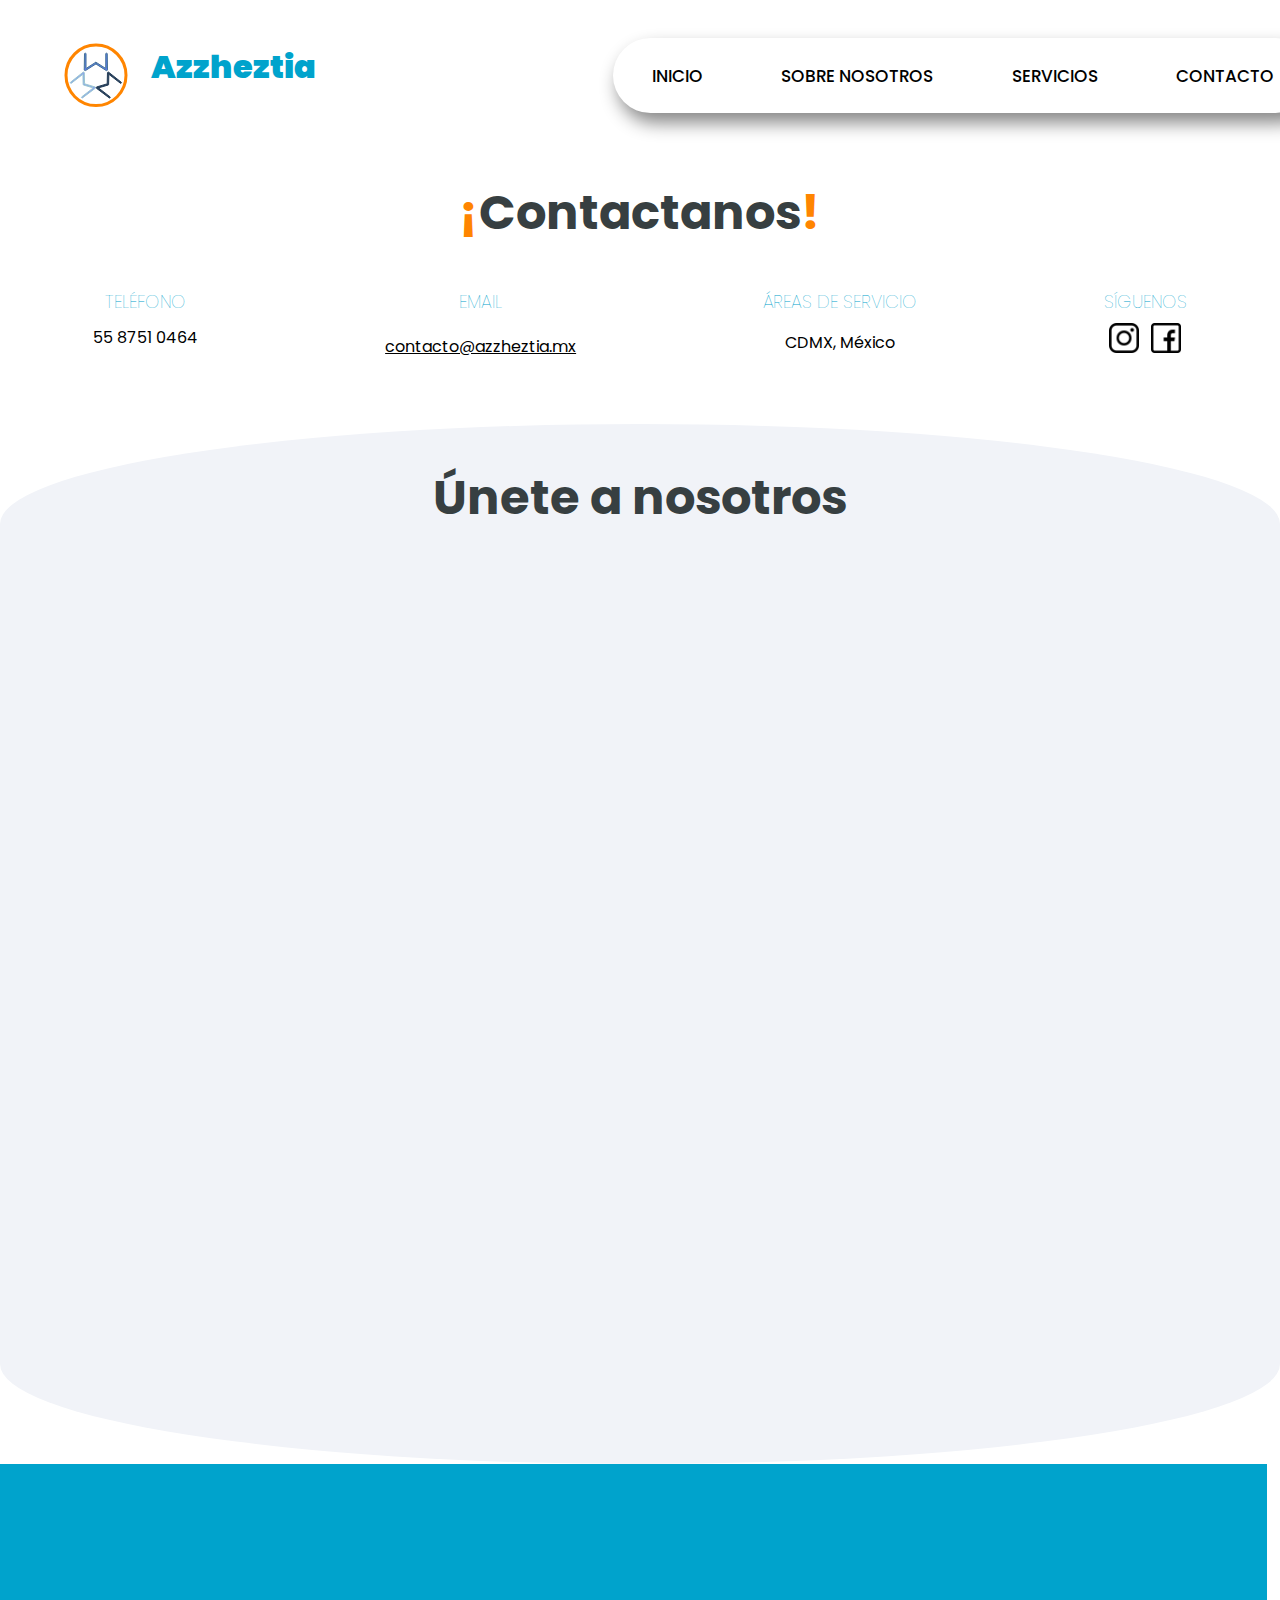
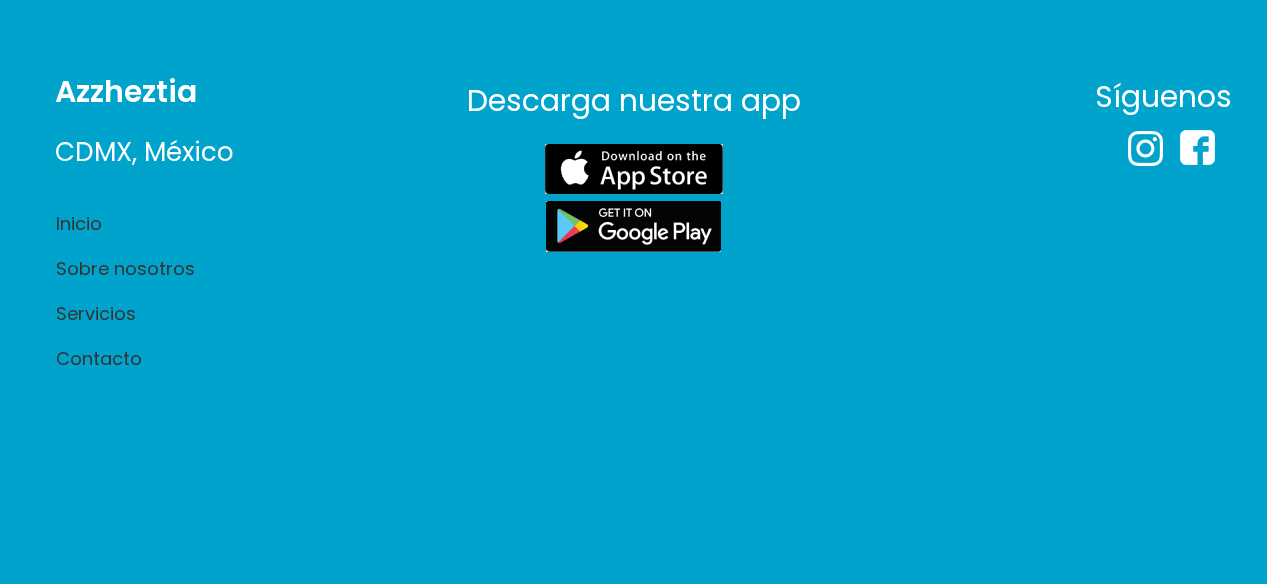
<file: secciones/contacto.html>
<!DOCTYPE html>
<html lang="es">
<head>
    <meta charset="UTF-8">
    <meta http-equiv="X-UA-Compatible" content="IE=edge">
    <meta name="viewport" content="width=device-width, initial-scale=1.0">
    <link rel="stylesheet" href="../styles/main.css">
    <link rel="preconnect" href="https://fonts.googleapis.com">
    <link rel="preconnect" href="https://fonts.gstatic.com" crossorigin>
    <link href="https://fonts.googleapis.com/css2?family=Poppins:wght@300&display=swap" rel="stylesheet">
    <title>Azzheztia</title>
</head>
<body>
    <header>
        <div class="logo">
            <img class="logoImagen" src="../imagenes/Logo.svg">
            <h1><a href="../index.html">Azzheztia</a></h1>
        </div>
         <!--MENÚ PRINCIPAL-->
         <input type="checkbox" id="btn-menu">
         <label class="labelMenu" for="btn-menu"><svg class="imglista" xmlns="http://www.w3.org/2000/svg" width="30" height="30" fill="currentColor" class="bi bi-list" viewBox="0 0 16 16">
           <path fill-rule="evenodd" d="M2.5 12a.5.5 0 0 1 .5-.5h10a.5.5 0 0 1 0 1H3a.5.5 0 0 1-.5-.5zm0-4a.5.5 0 0 1 .5-.5h10a.5.5 0 0 1 0 1H3a.5.5 0 0 1-.5-.5zm0-4a.5.5 0 0 1 .5-.5h10a.5.5 0 0 1 0 1H3a.5.5 0 0 1-.5-.5z"/>
         </svg></label>
         <div class="left-panel">
             <div class="colorAzul">
             </div>
            <ul class="ulResponsive">
                <a class="aResponsive" href="../index.html">INICIO</a>
                <a class="aResponsive" href="nosotros.html">SOBRE NOSOTROS</a>
                <a class="aResponsive" href="servicios.html">SERVICIOS</a>
                <a class="aResponsive" href="contacto.html">CONTACTO</a>
            </ul>
         </div>
         <!-------->
        <div class="containerNavPrincipal">
        <nav class="navPrincipal">
            <ul class="ulPrincipal"><a class="aPrincipal" href="../index.html">INICIO</a></ul>
            <ul class="ulPrincipal"><a class="aPrincipal" href="nosotros.html">SOBRE NOSOTROS</a></ul>
            <ul class="ulPrincipal"><a class="aPrincipal" href="servicios.html">SERVICIOS</a></ul>
            <ul class="ulPrincipal"><a class="aPrincipal" href="contacto.html">CONTACTO</a></ul>
        </nav>
        </div>
    </header>
    <h2><span>¡</span>Contactanos<span>!</span></h2>
    <div class="informacionContactos">
        <div class="infoContactos">
            <h5>TELÉFONO</h5>
            <p>55 8751 0464</p>
        </div>
        <div class="infoContactos">
            <h5>EMAIL</h5>
            <p class="email">contacto@azzheztia.mx</p>
        </div>
        <div class="infoContactos">
            <h5>ÁREAS DE SERVICIO</h5>
            <p>CDMX, México</p>
        </div>
        <div class="infoContactos">
            <h5>SÍGUENOS</h5>
            <div class="imagenesRedes">
                <a class="instagramContactos" href="https://www.instagram.com/azzheztia/?hl=es"><img class="imagenInstagramContactos" src="../imagenes/instagramContacto.png"></a>
                <a class="facebookContactos" href="https://www.facebook.com/Azzheztia-102907225553722"><img class="imagenFacebookContactos" src="../imagenes/facebook1.png"></a>
        
            </div>
        </div>
    </div>
    <div class="formularioContacto">
        <h2>Únete a nosotros</h2>
        <iframe src="https://docs.google.com/forms/d/e/1FAIpQLSfVMvNYttXis6229DjTznuo3MPP16hPb9mEyU9MRbWtu565yg/viewform?embedded=true" width="700" height="820" frameborder="0" marginheight="0" marginwidth="0">Cargando…</iframe>
        <button class="botonResponsive"><a href="https://docs.google.com/forms/d/e/1FAIpQLSfVMvNYttXis6229DjTznuo3MPP16hPb9mEyU9MRbWtu565yg/viewform?usp=sf_link">SOLICITA TU INGRESO ¡AHORA!</a></button>
    </div>


    <!--  Inicio footer   -->
    <footer>
        <div class="divFooter1">
            <h2>Azzheztia</h2>
            <p>CDMX, México</p>
            <nav>
                <ul>
                    <li> <a href="../index.html">Inicio</a></li>
                    <li> <a href="./nosotros.html">Sobre nosotros</a></li>
                    <li> <a href="./servicios.html">Servicios</a></li>
                    <li> <a href="./contacto.html">Contacto</a></li>
                </ul>
            </nav>
        </div>
        <div class="divFooter2">
            <h4>Descarga nuestra app</h4>
                <a href="https://apps.apple.com/mx/app/azzheztia/id1468985568"><img class="logoAppStore" src="../imagenes/app-store.png" alt=""></a>
                <a href=""><img src="../imagenes/google-play.png" class="logoPlayStore" alt=""></a>
        </div>
        <div class="divFooter3">
                <h4>Síguenos</h4>
            <ul class="redes">
                <li><a href="https://www.instagram.com/azzheztia/?hl=es"><img src="../imagenes/Instagram.png" alt=""></a></li>
                <li><a href="https://www.facebook.com/Azzheztia-102907225553722"><img src="../imagenes/facebook.png" alt=""></a></li>
            </ul>
        </div>
    </footer>
    <!--  Fin footer  -->

</body>
</html>
</file>
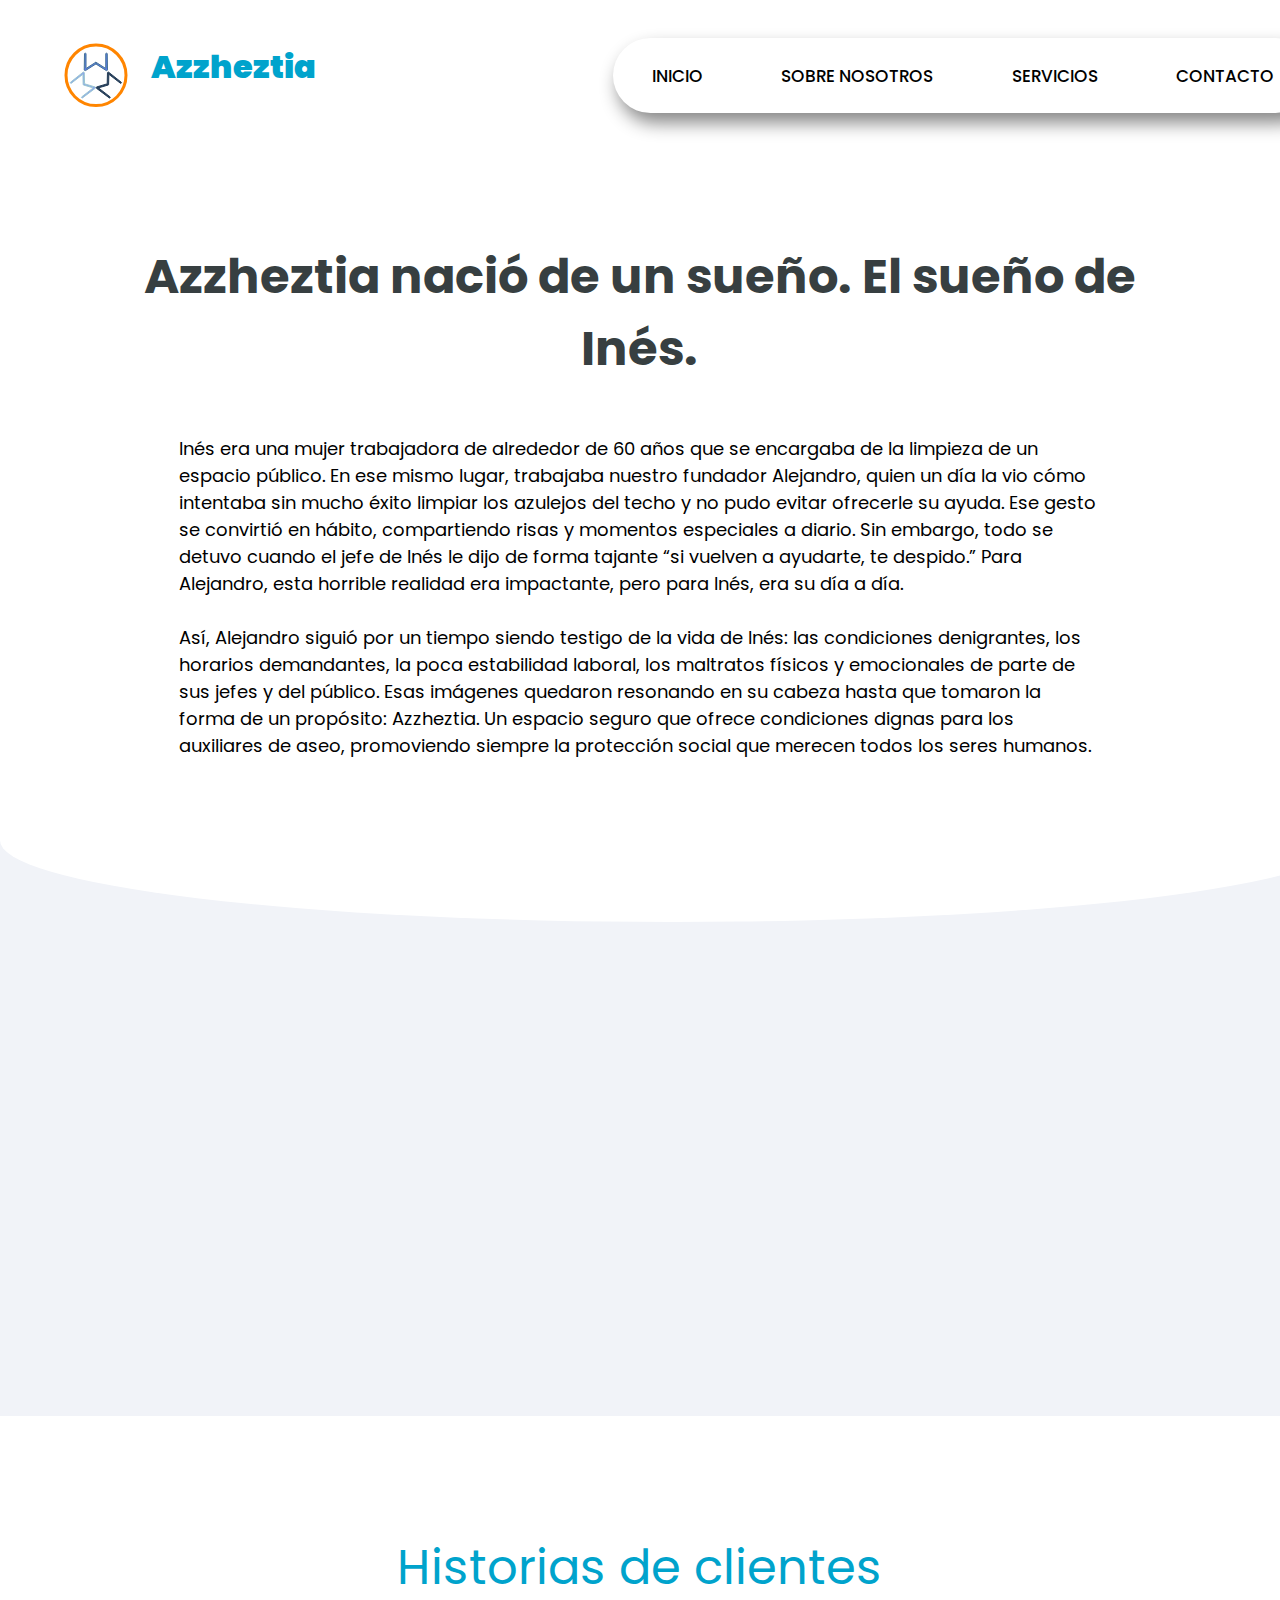
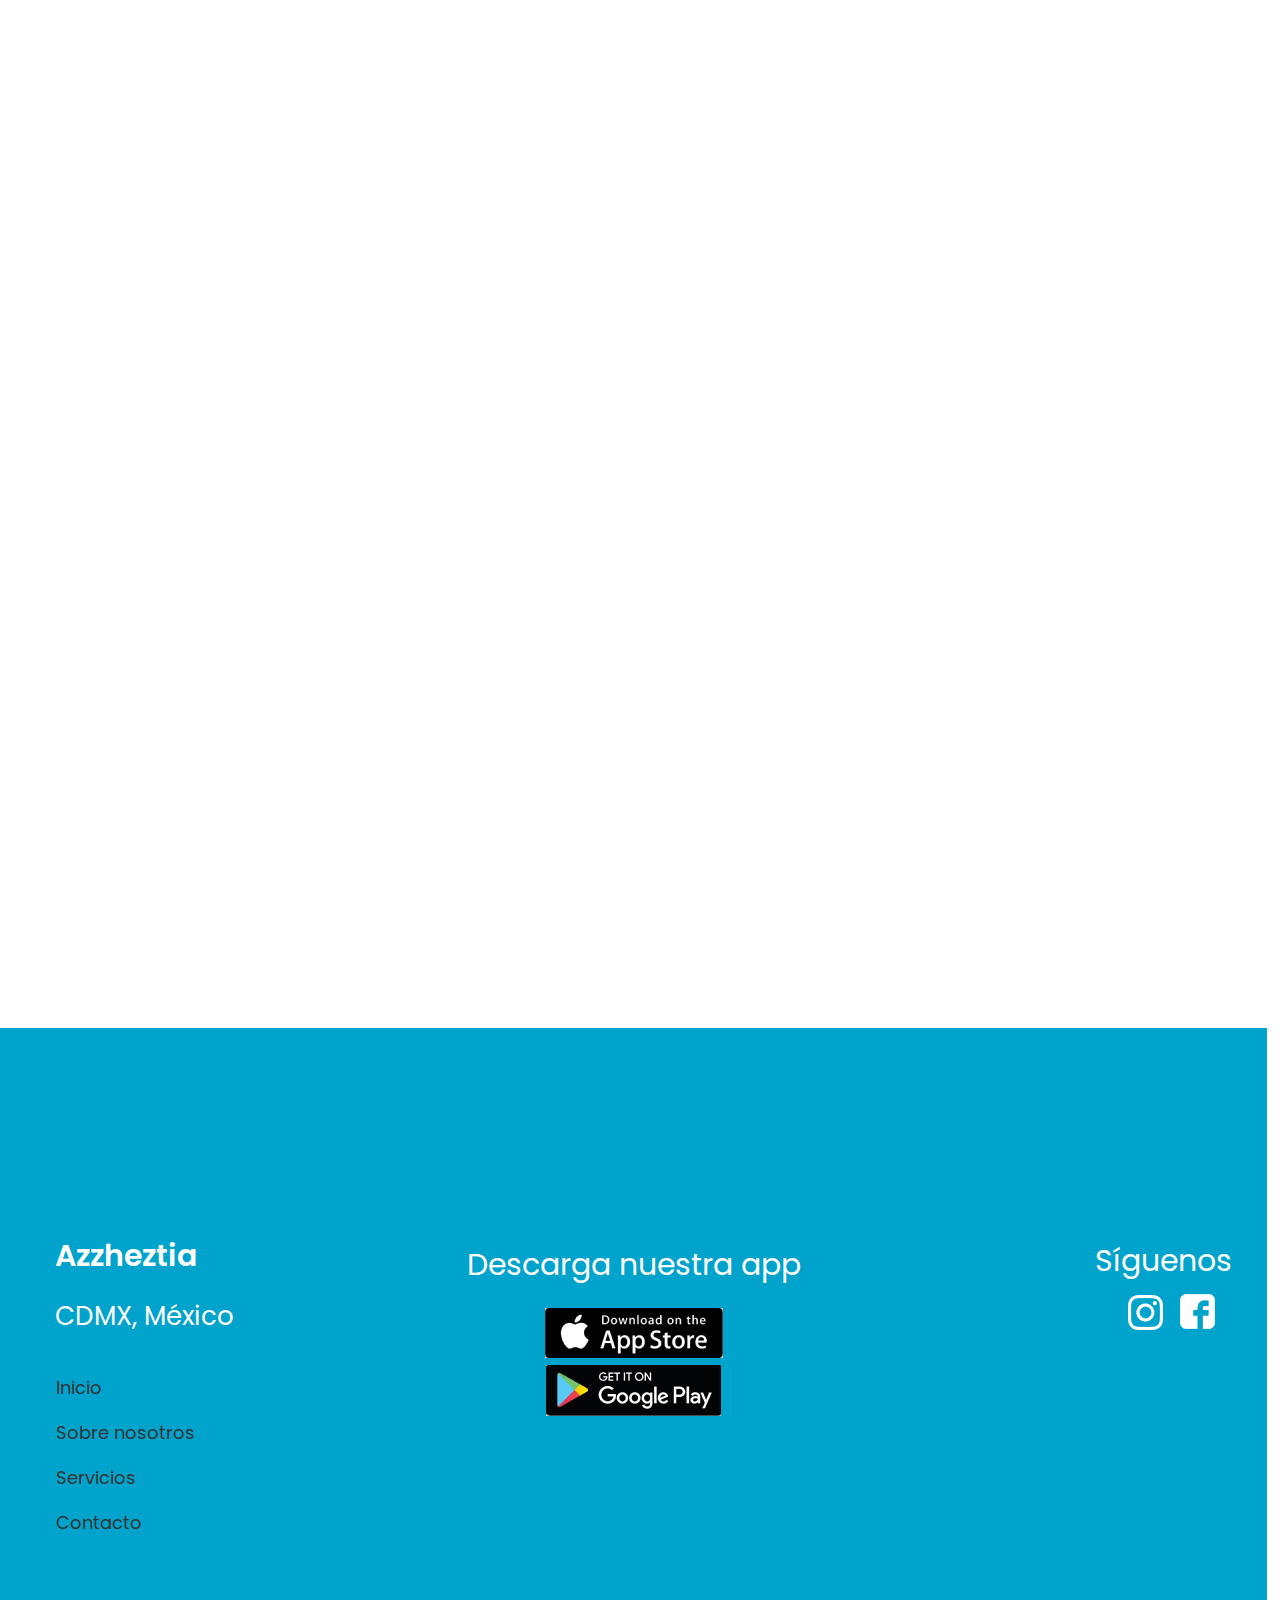
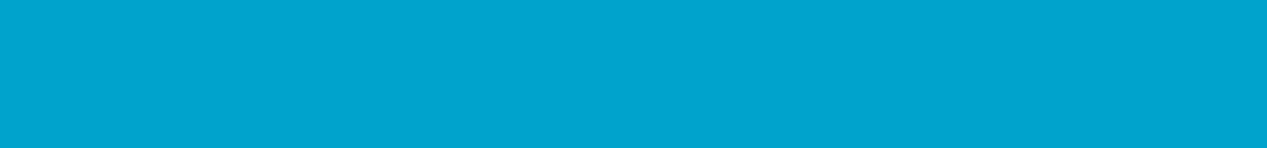
<file: secciones/nosotros.html>
<!DOCTYPE html>
<html lang="es">

<head>
    <meta charset="UTF-8">
    <meta http-equiv="X-UA-Compatible" content="IE=edge">
    <meta name="viewport" content="width=device-width, initial-scale=1.0">
    <link rel="stylesheet" href="../styles/main.css">
    <link rel="preconnect" href="https://fonts.googleapis.com">
    <link rel="preconnect" href="https://fonts.gstatic.com" crossorigin>
    <link href="https://fonts.googleapis.com/css2?family=Poppins:wght@300&display=swap" rel="stylesheet">
    <link href="https://unpkg.com/aos@2.3.1/dist/aos.css" rel="stylesheet">
    <title>Azzheztia</title>
    <link rel="shortcut icon" href="../imagenes/favicon.png">
</head>

<body>
    <header>
        <div class="logo">
            <img class="logoImagen" src="../imagenes/Logo.svg">
            <h1><a href="../index.html">Azzheztia</a></h1>
        </div>
         <!--MENÚ PRINCIPAL-->
         <input type="checkbox" id="btn-menu">
         <label class="labelMenu" for="btn-menu"><svg class="imglista" xmlns="http://www.w3.org/2000/svg" width="30" height="30" fill="currentColor" class="bi bi-list" viewBox="0 0 16 16">
           <path fill-rule="evenodd" d="M2.5 12a.5.5 0 0 1 .5-.5h10a.5.5 0 0 1 0 1H3a.5.5 0 0 1-.5-.5zm0-4a.5.5 0 0 1 .5-.5h10a.5.5 0 0 1 0 1H3a.5.5 0 0 1-.5-.5zm0-4a.5.5 0 0 1 .5-.5h10a.5.5 0 0 1 0 1H3a.5.5 0 0 1-.5-.5z"/>
         </svg></label>
         <div class="left-panel">
             <div class="colorAzul">
             </div>
            <ul class="ulResponsive">
                <a class="aResponsive" href="../index.html">INICIO</a>
                <a class="aResponsive" href="nosotros.html">SOBRE NOSOTROS</a>
                <a class="aResponsive" href="servicios.html">SERVICIOS</a>
                <a class="aResponsive" href="contacto.html">CONTACTO</a>
            </ul>
         </div>
         <!-------->
         <div class="containerNavPrincipal">
        <nav class="navPrincipal">
            <ul class="ulPrincipal"><a class="aPrincipal" href="../index.html">INICIO</a></ul>
            <ul class="ulPrincipal"><a class="aPrincipal" href="nosotros.html">SOBRE NOSOTROS</a></ul>
            <ul class="ulPrincipal"><a class="aPrincipal" href="servicios.html">SERVICIOS</a></ul>
            <ul class="ulPrincipal"><a class="aPrincipal" href="contacto.html">CONTACTO</a></ul>
        </nav>
         </div>
    </header>

    <main class="historiaNosotros">
        <h2>Azzheztia nació de un sueño. El sueño de Inés.</h2>
            <p>Inés era una mujer trabajadora de alrededor de 60 años que se encargaba de la limpieza de un espacio público. 
                En ese mismo lugar, trabajaba nuestro fundador Alejandro, quien un día la vio cómo intentaba sin mucho éxito limpiar los azulejos del techo
                 y no pudo evitar ofrecerle su ayuda. Ese gesto se convirtió en hábito, compartiendo risas y momentos especiales a diario. 
                 Sin embargo, todo se detuvo cuando el jefe de Inés le dijo de forma tajante “si vuelven a ayudarte, te despido.” 
                 Para Alejandro, esta horrible realidad era impactante, pero para Inés, era su día a día. <br> <br>
                Así, Alejandro siguió por un tiempo siendo testigo de la vida de Inés: 
                las condiciones denigrantes, los horarios demandantes, la poca estabilidad laboral, los maltratos físicos y emocionales de parte de sus jefes y del público. 
                Esas imágenes quedaron resonando en su cabeza hasta que tomaron la forma de un propósito: Azzheztia. 
                Un espacio seguro que ofrece condiciones dignas para los auxiliares de aseo, promoviendo siempre la protección social que merecen todos los seres humanos.
                </p>
    </main>

    <section class="seccionNosotros">
        <div class="containerBorde">
        </div>
        <div class="containerNosotros">
            <div class="containerTextos">
                <div class="textoMision" data-aos="fade-up" data-aos-delay="400" data-aos-easing="ease-in-sine">
                    <h3>Misión</h3>
                    <p>Otorgar bienestar a los hogares de nuestros clientes, <br> ofreciendoles servicios de limpieza
                        personalizados <br> basados en nuestros valores de confianza, eficiencia <br> y ahorro.
                        <br><br>
                        Asegurar condiciones dignas a nuestros empleados, <br> quienes son nuestros mayores aliados.
                    </p>
                </div>
                <div class="textoVision" data-aos="fade-down" data-aos-delay="400" data-aos-easing="ease-in-sine">
                    <h3>Visión</h3>
                    <p>Mejorar la calidad de vida de nuestros clientes <br> liberandoles de tareas pendientes del hogar,
                        <br> otorgando servicios de limpieza de calidad óptima, <br> segura y con precios justos.
                        <br><br>
                        Abogar por condiciones dignas para todas las <br> personas de este rubro.
                    </p>
                </div>
            </div>
        </div>
    </section>

    <section class="seccionHistorias">
        <h2>Historias de clientes</h2>
        <div class="cardOpiniones cardOpiniones1" data-aos="fade-left" data-aos-delay="400" data-aos-easing="ease-in-sine">
            <div class="cardEstrellas">
                <img src="../imagenes/estrella.png" alt="">
                <img src="../imagenes/estrella.png" alt="">
                <img src="../imagenes/estrella.png" alt="">
                <img src="../imagenes/estrella.png" alt="">
                <img src="../imagenes/estrella.png" alt="">
            </div>
            <h3>Mary</h3>
            <p>Excelente servicio. Muy puntuales y me ayudaron a limpiar algunas áreas que no sabía como se hacían. Personal muy amable y dedicado, con gran detalle en la limpieza.<img src="../imagenes/comillas.png" alt=""></p>
        </div>
        <div class="cardOpiniones cardOpiniones2" data-aos="fade-right" data-aos-delay="400" data-aos-easing="ease-in-sine">
            <div class="cardEstrellas">
                <img src="../imagenes/estrella.png" alt="">
                <img src="../imagenes/estrella.png" alt="">
                <img src="../imagenes/estrella.png" alt="">
                <img src="../imagenes/estrella.png" alt="">
                <img src="../imagenes/estrella.png" alt="">
            </div>
            <h3>Janet</h3>
            <p>¡Servicio de primera! Son puntuales y cuentan con excelente servicio: muy fácil de pedir y de pagar, dejan súper limpio. Los recomiendo ampliamente.<img src="../imagenes/comillas.png" alt=""></p>
        </div>
        <div class="cardOpiniones cardOpiniones3" data-aos="fade-left" data-aos-delay="400" data-aos-easing="ease-in-sine">
            <div class="cardEstrellas">
                <img src="../imagenes/estrella.png" alt="">
                <img src="../imagenes/estrella.png" alt="">
                <img src="../imagenes/estrella.png" alt="">
                <img src="../imagenes/estrella.png" alt="">
                <img src="../imagenes/estrella.png" alt="">
            </div>
            <h3>Grecia</h3>
            <p>El servicio de limpieza es muy completo, quedé muy satisfecha con el servicio que ofrecen,
                100% recomendado!!<img src="../imagenes/comillas.png" alt=""></p>
        </div>
        <div class="cardOpiniones cardOpiniones4" data-aos="fade-right" data-aos-delay="400" data-aos-easing="ease-in-sine">
            <div class="cardEstrellas">
                <img src="../imagenes/estrella.png" alt="">
                <img src="../imagenes/estrella.png" alt="">
                <img src="../imagenes/estrella.png" alt="">
                <img src="../imagenes/estrella.png" alt="">
                <img src="../imagenes/estrella.png" alt="">
            </div>
            <h3>Dany</h3>
            <p>¡Excelente servicio! Pedí un servicio, llegó en buen tiempo y dejaron impecable mi hogar, la recomiendo.<img src="../imagenes/comillas.png" alt=""></p>
        </div>
        
    </section>

    <!--  Inicio footer   -->
    <footer>
        <div class="divFooter1">
            <h2>Azzheztia</h2>
            <p>CDMX, México</p>
            <nav>
                <ul>
                    <li> <a href="../index.html">Inicio</a></li>
                    <li> <a href="./nosotros.html">Sobre nosotros</a></li>
                    <li> <a href="./servicios.html">Servicios</a></li>
                    <li> <a href="./contacto.html">Contacto</a></li>
                </ul>
            </nav>
        </div>
        <div class="divFooter2">
            <h4>Descarga nuestra app</h4>
            <a href="https://apps.apple.com/mx/app/azzheztia/id1468985568"><img class="logoAppStore" src="../imagenes/app-store.png" alt=""></a>
            <a href=""><img src="../imagenes/google-play.png" class="logoPlayStore" alt=""></a>
        </div>
        <div class="divFooter3">
            <h4>Síguenos</h4>
            <ul class="redes">
                <li><a href="https://www.instagram.com/azzheztia/?hl=es"><img src="../imagenes/Instagram.png" alt=""></a></li>
                <li><a href="https://www.facebook.com/Azzheztia-102907225553722"><img src="../imagenes/facebook.png" class="logoFacebook" alt=""></a></li>
            </ul>
        </div>
    </footer>
    <!--  Fin footer  -->


</body>
<script src="https://unpkg.com/aos@2.3.1/dist/aos.js"></script>
<script> AOS.init(); </script>

</html>
</file>
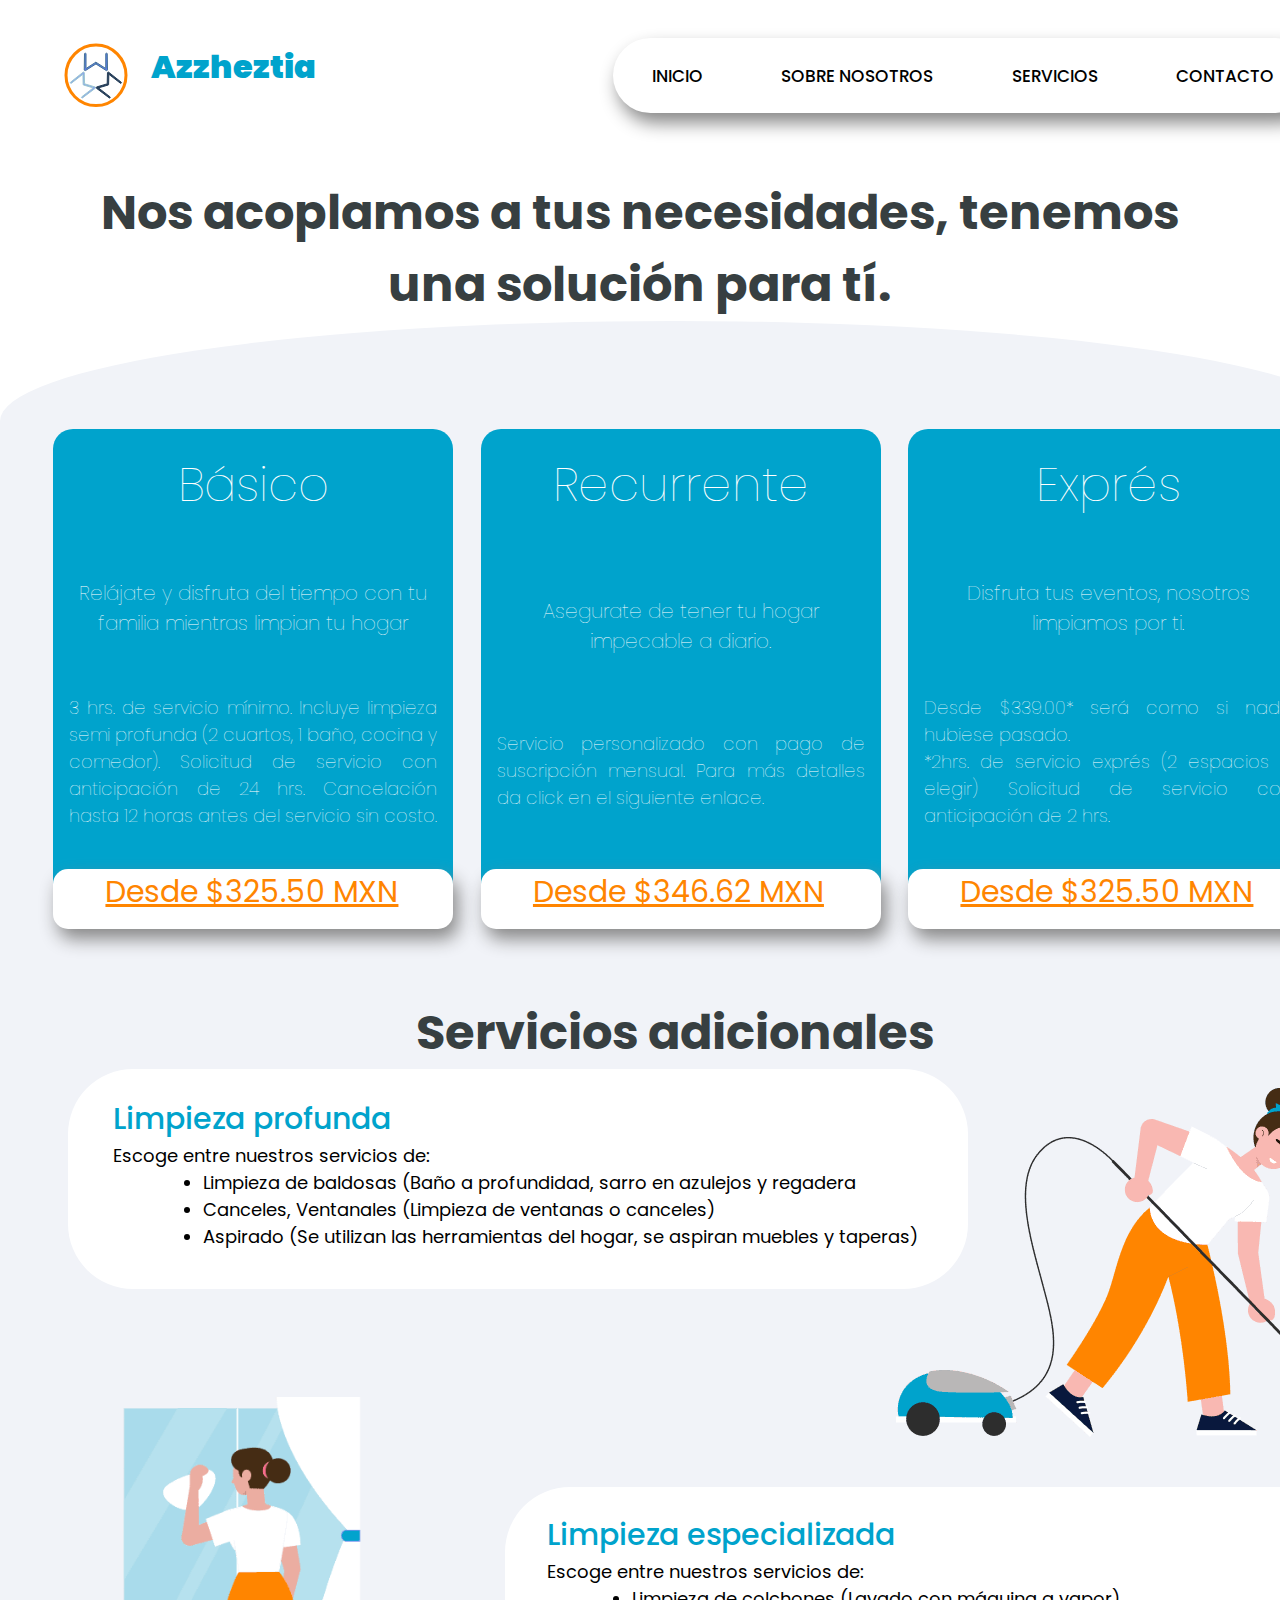
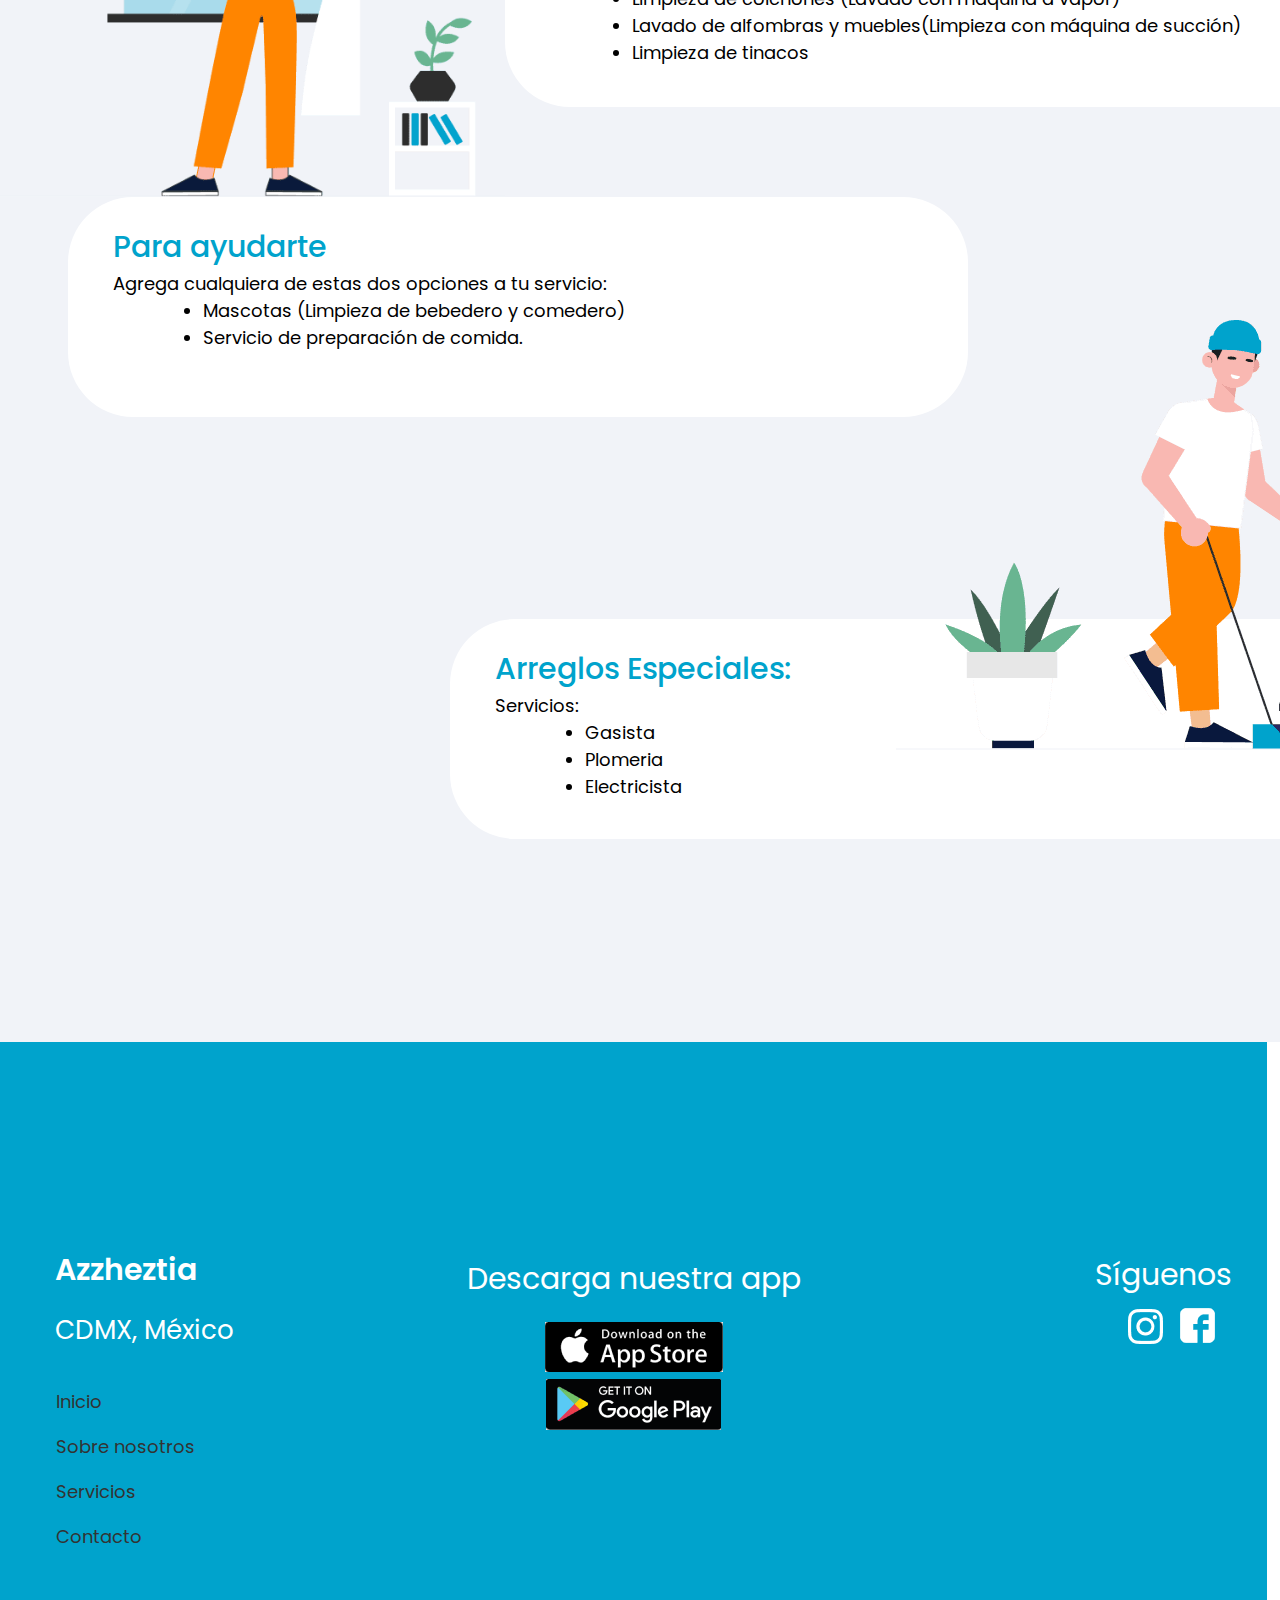
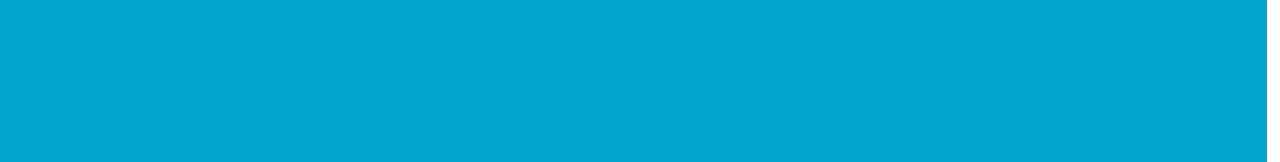
<file: secciones/servicios.html>
<!DOCTYPE html>
<html lang="es">
<head>
    <meta charset="UTF-8">
    <meta http-equiv="X-UA-Compatible" content="IE=edge">
    <meta name="viewport" content="width=device-width, initial-scale=1.0">
    <link rel="stylesheet" href="../styles/main.css">
    <link rel="preconnect" href="https://fonts.googleapis.com">
    <link rel="preconnect" href="https://fonts.gstatic.com" crossorigin>
    <link href="https://fonts.googleapis.com/css2?family=Poppins:wght@300&display=swap" rel="stylesheet">
    <title>Azzheztia</title>
</head>
<body>
    <header>
        <div class="logo">
            <img class="logoImagen" src="../imagenes/Logo.svg">
            <h1><a href="../index.html">Azzheztia</a></h1>
        </div>
         <!--MENÚ PRINCIPAL-->
         <input type="checkbox" id="btn-menu">
         <label class="labelMenu" for="btn-menu"><svg class="imglista" xmlns="http://www.w3.org/2000/svg" width="30" height="30" fill="currentColor" class="bi bi-list" viewBox="0 0 16 16">
           <path fill-rule="evenodd" d="M2.5 12a.5.5 0 0 1 .5-.5h10a.5.5 0 0 1 0 1H3a.5.5 0 0 1-.5-.5zm0-4a.5.5 0 0 1 .5-.5h10a.5.5 0 0 1 0 1H3a.5.5 0 0 1-.5-.5zm0-4a.5.5 0 0 1 .5-.5h10a.5.5 0 0 1 0 1H3a.5.5 0 0 1-.5-.5z"/>
         </svg></label>
         <div class="left-panel">
             <div class="colorAzul">
             </div>
            <ul class="ulResponsive">
                <a class="aResponsive" href="../index.html">INICIO</a>
                <a class="aResponsive" href="nosotros.html">SOBRE NOSOTROS</a>
                <a class="aResponsive" href="servicios.html">SERVICIOS</a>
                <a class="aResponsive" href="contacto.html">CONTACTO</a>
            </ul>
         </div>
         <!-------->
         <div class="containerNavPrincipal">
        <nav class="navPrincipal">
            <ul class="ulPrincipal"><a class="aPrincipal" href="../index.html">INICIO</a></ul>
            <ul class="ulPrincipal"><a class="aPrincipal" href="nosotros.html">SOBRE NOSOTROS</a></ul>
            <ul class="ulPrincipal"><a class="aPrincipal" href="servicios.html">SERVICIOS</a></ul>
            <ul class="ulPrincipal"><a class="aPrincipal" href="contacto.html">CONTACTO</a></ul>
        </nav>
    </div>
    </header>
                <h2 class="tituloServicios">Nos acoplamos a tus necesidades, tenemos una solución para tí.</h2>
    <div class="contenedor">
        <section class="infoServicios">
            <div class="cardServicios">
                <!--SERVICIO BÁSICO-->
                <article class="infoCard">
                        <h3>Básico</h3>
                    <p class="inicioDescripción">Relájate y disfruta del tiempo con tu familia mientras limpian tu hogar</p>
                    <p>3 hrs. de servicio mínimo. Incluye limpieza semi profunda (2 cuartos, 1 baño,
                    cocina y comedor). Solicitud de servicio con anticipación de 24 hrs. Cancelación
                    hasta 12 horas antes del servicio sin costo.  
                    </p>
                    <div class="footerCard">
                        <a class="precioServicios" href="https://wa.me/525573798957?text=Hola,%20quisiera%20pedir%20información%20sobre%20el%20servicio%20básico">Desde $325.50 MXN</a>
                    </div>
                </article>
            </div>
            <div class="cardServicios">
                <!--SERVICIO RECURRENTE-->
                <article class="infoCard2">
                        <h3>Recurrente</h3>
                    <p class="inicioDescripción">Asegurate de tener tu hogar impecable a diario.</p>
                    <p>Servicio personalizado con pago de suscripción mensual. Para más detalles
                    da click en el siguiente enlace.   
                    </p>
                    <div class="footerCard">
                        <a class="precioServicios" href="https://wa.me/525573798957?text=Hola,%20quisiera%20pedir%20información%20sobre%20el%20servicio%20recurrente">Desde $346.62 MXN</a>
                    </div>
                </article>
            </div>
            <div class="cardServicios">
                <!--SERVICIO EXPRESS-->
                <article class="infoCard2">
                        <h3>Exprés</h3>
                    <p class="inicioDescripción">Disfruta tus eventos, nosotros limpiamos por ti.</p>
                    <p>Desde $339.00* será como si nada hubiese pasado.<br>
                    *2hrs. de servicio exprés (2 espacios a elegir) Solicitud de servicio
                    con anticipación de 2 hrs.</p> 
                    <div class="footerCard">
                        <a class="precioServicios" href="https://wa.me/525573798957?text=Hola,%20quisiera%20pedir%20información%20sobre%20el%20servicio%20exprés">Desde $325.50 MXN</a>
                    </div>
                </article>
            </div> 
        </section>
                   <h6>Servicios adicionales</h6>
        <section class="servicioSection">
                <article class="servicio1">
                                <h4>Limpieza profunda</h4>
                    <p>Escoge entre nuestros servicios de:</p>
                    <ul>
                        <li>Limpieza de baldosas (Baño a profundidad, sarro en azulejos y regadera</li>
                        <li>Canceles, Ventanales (Limpieza de ventanas o canceles)</li>
                        <li>Aspirado (Se utilizan las herramientas del hogar, se aspiran muebles y taperas)</li>
                    </ul>
                </article>
                <img class="aspiradora" src="../imagenes/Vector1.png">
                <div class="divServicios">
                    <img class="limpiaVidrios" src="../imagenes/Vector3.png">
                    <article class="servicio2">
                        <h4>Limpieza especializada</h4>
                        <p>Escoge entre nuestros servicios de:</p>
                        <ul>
                            <li>Limpieza de colchones (Lavado con máquina a vapor)</li>
                            <li>Lavado de alfombras y muebles(Limpieza con máquina de succión)</li>
                            <li>Limpieza de tinacos</li>
                        </ul>
                    </article>
                </div>
                <article class="servicio1">
                          <h4>Para ayudarte</h4>
                    <p>Agrega cualquiera de estas dos opciones a tu servicio:</p>
                    <ul>
                        <li>Mascotas (Limpieza de bebedero y comedero)</li>
                        <li>Servicio de preparación de comida.</li>
                    </ul>
                </article>
                <img class="barrer" src="../imagenes/Vector2.png">
                <div class="divServicios2">
                    <article class="servicio2">
                            <h4>Arreglos Especiales:</h4>
                        <p>Servicios:</p>
                        <ul>
                            <li>Gasista</li>
                            <li>Plomeria</li>
                            <li>Electricista</li>
                        </ul>
                    </article>
                </div>
        </section>
    </div>
        <!--  Inicio footer   -->
       <footer>
            <div class="divFooter1">
                <h2>Azzheztia</h2>
                <p>CDMX, México</p>
                <nav>
                    <ul>
                        <li> <a href="../index.html">Inicio</a></li>
                        <li> <a href="./nosotros.html">Sobre nosotros</a></li>
                        <li> <a href="./servicios.html">Servicios</a></li>
                        <li> <a href="./contacto.html">Contacto</a></li>
                    </ul>
                </nav>
            </div>
            <div class="divFooter2">
                <h4>Descarga nuestra app</h4>
                <a href="https://apps.apple.com/mx/app/azzheztia/id1468985568"><img class="logoAppStore" src="../imagenes/app-store.png" alt=""></a>
                <a href=""><img src="../imagenes/google-play.png" class="logoPlayStore" alt=""></a>
            </div>
            <div class="divFooter3">
                <h4>Síguenos</h4>
                <ul class="redes">
                    <li><a href="https://www.instagram.com/azzheztia/?hl=es"><img src="../imagenes/Instagram.png" alt=""></a></li>
                    <li><a href="https://www.facebook.com/Azzheztia-102907225553722"><img src="../imagenes/facebook.png" alt=""></a></li>
                </ul>
            </div>
        </footer>
        <!--  Fin footer  -->

</body>
</html>
</file>
<file: styles/main.css>
@charset "UTF-8";
/* MENÚ PRINCIPAL */
header {
  display: flex;
  flex-direction: row;
  justify-content: space-between;
  align-items: center;
  margin-top: 3%; }
  header .left-panel {
    display: none; }
  header .logo {
    display: flex;
    flex-direction: row;
    margin-left: 5%; }
    header .logo h1 {
      margin-left: 10%; }
      header .logo h1 a {
        font-weight: bolder;
        color: #00A3CC;
        text-decoration: none; }
  header .containerNavPrincipal {
    display: flex;
    margin: 0 25%; }
    @media (max-width: 640px) {
      header .containerNavPrincipal {
        display: none; } }
    header .containerNavPrincipal .navPrincipal {
      display: flex;
      flex-direction: row;
      justify-content: space-around;
      align-items: center;
      height: 75px;
      width: 700px;
      box-shadow: 5px 10px 18px #888888;
      border-end-end-radius: 40px;
      border-end-start-radius: 40px;
      border-start-start-radius: 40px;
      border-start-end-radius: 40px;
      background-color: #ffffff; }
      header .containerNavPrincipal .navPrincipal .ulPrincipal {
        padding: 0px 0px; }
        header .containerNavPrincipal .navPrincipal .ulPrincipal .aPrincipal {
          color: black;
          text-decoration: none;
          font-family: "Poppins", sans-serif;
          font-size: 17px;
          font-weight: 500; }
        header .containerNavPrincipal .navPrincipal .ulPrincipal .aPrincipal:hover {
          color: #00A3CC; }

#btn-menu {
  display: none; }

.labelMenu {
  display: none;
  height: 30px;
  width: 100%;
  padding-bottom: 38px;
  padding-right: 20px;
  background-color: #333; }
  .labelMenu .imglista {
    color: black; }

body {
  font-family: "Poppins", sans-serif; }

* {
  margin: 0px;
  padding: 0px; }

@media (max-width: 640px) {
  header {
    height: 18vh;
    display: flex;
    flex-direction: row;
    justify-content: space-between; }
    header .logo {
      width: 10vh; }
      header .logo .logoImagen {
        height: 50px;
        width: 50px; }
    header .labelMenu {
      display: flex;
      background-color: #ffffff;
      width: 70px;
      margin-top: 5%;
      transition: left 0.7s; }
      header .labelMenu .imglista {
        color: #00A3CC;
        background-color: #ffffff;
        padding: 5% 5% 5% 5%;
        border-radius: 50%;
        box-shadow: 3px 7px 12px #888888; }
    header .labelMenu:hover {
      cursor: pointer; }
    header .navPrincipal {
      display: none; }
    header #btn-menu:checked ~ .labelMenu {
      margin: 0; }
    header #btn-menu:checked ~ .left-panel {
      left: 0; }
    header .left-panel {
      width: 60%;
      height: 100%;
      background-color: #F1F3F8;
      position: absolute;
      top: 0;
      left: -60%;
      display: flex;
      flex-direction: column;
      align-items: center;
      transition: left 2%;
      z-index: 99; }
      header .left-panel .colorAzul {
        width: 100%;
        height: 10%;
        background-color: #00A3CC;
        margin-bottom: 5%; }
      header .left-panel .ulResponsive {
        display: flex;
        flex-direction: column; }
        header .left-panel .ulResponsive .aResponsive {
          text-decoration: none;
          color: #373F41;
          font-size: 18px;
          padding-top: 15%;
          padding-bottom: 15%;
          border-bottom: 0.01px solid #00A3CC;
          margin-left: -10%; } }

h2 {
  width: 90%;
  margin: 0 auto;
  font-family: "Poppins", sans-serif;
  color: #373F41;
  font-size: 48px;
  text-align: center;
  margin-top: 7%; }

h6 {
  font-family: "Poppins", sans-serif;
  color: #373F41;
  font-size: 48px;
  text-align: center;
  margin-top: 5%; }

.contenedor {
  background-color: #F1F3F8;
  width: 1350px;
  border-radius: 50%/100px 100px 0 0; }
  .contenedor .infoServicios {
    display: flex;
    flex-direction: row;
    justify-content: space-around;
    margin-right: 5%;
    padding-top: 8%; }
    .contenedor .infoServicios .cardServicios {
      width: 25%; }
      .contenedor .infoServicios .cardServicios .infoCard {
        background-color: #00A3CC;
        width: 400px;
        height: 500px;
        border-radius: 20px;
        display: flex;
        flex-direction: column;
        justify-content: space-between; }
        .contenedor .infoServicios .cardServicios .infoCard h3 {
          font-family: "Poppins", sans-serif;
          color: white;
          font-size: 48px;
          font-weight: lighter;
          text-align: center;
          padding-top: 5%; }
        .contenedor .infoServicios .cardServicios .infoCard .inicioDescripción {
          font-family: "Poppins", sans-serif;
          color: white;
          font-size: 20px;
          text-align: center;
          padding-left: 5%;
          padding-right: 5%; }
        .contenedor .infoServicios .cardServicios .infoCard p {
          font-family: "Poppins", sans-serif;
          font-weight: lighter;
          color: white;
          font-size: 18px;
          text-align: justify;
          padding-top: 4%;
          padding-left: 4%;
          padding-right: 4%; }
        .contenedor .infoServicios .cardServicios .infoCard .footerCard {
          background-color: white;
          border-radius: 15px;
          width: 400px;
          height: 60px;
          box-shadow: 5px 10px 18px #888888; }
          .contenedor .infoServicios .cardServicios .infoCard .footerCard .precioServicios {
            font-family: "Poppins", sans-serif;
            color: #FF8500;
            font-size: 30px;
            font-weight: 400;
            padding-top: 2%;
            margin-left: 13%;
            margin-top: 5%; }
      .contenedor .infoServicios .cardServicios .infoCard2 {
        background-color: #00A3CC;
        width: 400px;
        height: 500px;
        border-radius: 20px;
        display: flex;
        flex-direction: column;
        justify-content: space-between; }
        .contenedor .infoServicios .cardServicios .infoCard2 h3 {
          font-family: "Poppins", sans-serif;
          color: white;
          font-size: 48px;
          font-weight: lighter;
          text-align: center;
          padding-top: 5%; }
        .contenedor .infoServicios .cardServicios .infoCard2 .inicioDescripción {
          font-family: "Poppins", sans-serif;
          color: white;
          font-size: 20px;
          text-align: center;
          padding-left: 5%;
          padding-right: 5%; }
        .contenedor .infoServicios .cardServicios .infoCard2 p {
          font-family: "Poppins", sans-serif;
          font-weight: lighter;
          color: white;
          font-size: 18px;
          text-align: justify;
          padding-top: 4%;
          padding-left: 4%;
          padding-right: 4%; }
        .contenedor .infoServicios .cardServicios .infoCard2 .footerCard {
          background-color: white;
          border-radius: 15px;
          width: 400px;
          height: 60px;
          box-shadow: 5px 10px 18px #888888; }
          .contenedor .infoServicios .cardServicios .infoCard2 .footerCard .precioServicios {
            font-family: "Poppins", sans-serif;
            color: #FF8500;
            font-size: 30px;
            font-weight: 400;
            padding-top: 2%;
            margin-left: 13%;
            margin-top: 5%; }
  .contenedor .servicioSection .servicio1 {
    background-color: white;
    width: 900px;
    height: 220px;
    border-radius: 65px;
    margin-left: 5%;
    margin-bottom: 8%; }
    .contenedor .servicioSection .servicio1 h4 {
      color: #00A3CC;
      font-family: "Poppins", sans-serif;
      font-size: 30px;
      font-weight: 500;
      padding-left: 5%;
      padding-top: 3%;
      margin-top: 0%;
      margin-bottom: 0%; }
    .contenedor .servicioSection .servicio1 p {
      font-family: "Poppins", sans-serif;
      font-size: 18px;
      margin-bottom: 0px;
      padding-left: 5%; }
    .contenedor .servicioSection .servicio1 ul {
      padding-left: 15%;
      margin-top: 0px; }
      .contenedor .servicioSection .servicio1 ul li {
        font-family: "Poppins", sans-serif;
        font-size: 18px; }
  .contenedor .servicioSection .aspiradora {
    position: absolute;
    left: 0px;
    top: 0px;
    z-index: 2;
    margin-top: 85%;
    margin-left: 60%;
    animation-duration: 3s;
    animation-name: animarDerecha; }
    @media (min-width: 900px) and (max-width: 1300px) {
      .contenedor .servicioSection .aspiradora {
        margin-left: 70%; } }
  .contenedor .servicioSection .barrer {
    position: absolute;
    left: 0px;
    top: 0px;
    z-index: 2;
    margin-top: 133%;
    margin-left: 60%;
    animation-duration: 3s;
    animation-name: animarDerecha; }
    @media (min-width: 900px) and (max-width: 1300px) {
      .contenedor .servicioSection .barrer {
        margin-left: 70%;
        margin-top: 150%; } }
  .contenedor .servicioSection .divServicios {
    display: flex;
    flex-direction: row;
    align-items: center;
    justify-content: center; }
    .contenedor .servicioSection .divServicios .limpiaVidrios {
      height: 400px;
      width: 505px;
      animation-duration: 3s;
      animation-name: animarIzquierda; }
    .contenedor .servicioSection .divServicios .servicio2 {
      background-color: white;
      width: 900px;
      height: 220px;
      border-radius: 65px;
      margin-left: 0%; }
      .contenedor .servicioSection .divServicios .servicio2 h4 {
        color: #00A3CC;
        font-family: "Poppins", sans-serif;
        font-size: 30px;
        font-weight: 500;
        padding-left: 5%;
        padding-top: 3%;
        margin-top: 0%;
        margin-bottom: 0%; }
      .contenedor .servicioSection .divServicios .servicio2 p {
        font-family: "Poppins", sans-serif;
        font-size: 18px;
        margin-bottom: 0px;
        padding-left: 5%; }
      .contenedor .servicioSection .divServicios .servicio2 ul {
        padding-left: 15%;
        margin-top: 0px; }
        .contenedor .servicioSection .divServicios .servicio2 ul li {
          font-family: "Poppins", sans-serif;
          font-size: 18px; }
  .contenedor .servicioSection .divServicios2 {
    display: flex;
    justify-content: end;
    margin-top: 15%;
    padding-bottom: 15%; }
    .contenedor .servicioSection .divServicios2 .servicio2 {
      background-color: white;
      width: 900px;
      height: 220px;
      border-radius: 65px;
      margin-left: 0%; }
      .contenedor .servicioSection .divServicios2 .servicio2 h4 {
        color: #00A3CC;
        font-family: "Poppins", sans-serif;
        font-size: 30px;
        font-weight: 500;
        padding-left: 5%;
        padding-top: 3%;
        margin-top: 0%;
        margin-bottom: 0%; }
      .contenedor .servicioSection .divServicios2 .servicio2 p {
        font-family: "Poppins", sans-serif;
        font-size: 18px;
        margin-bottom: 0px;
        padding-left: 5%; }
      .contenedor .servicioSection .divServicios2 .servicio2 ul {
        padding-left: 15%;
        margin-top: 0px; }
        .contenedor .servicioSection .divServicios2 .servicio2 ul li {
          font-family: "Poppins", sans-serif;
          font-size: 18px; }

@keyframes animarDerecha {
  from {
    margin-left: 0%; }
  to {
    margin-left: 60%;
    @media (min-width: 900px) and (max-width: 1300px) {
      margin-left: 70%; } } }

@keyframes animarIzquierda {
  from {
    margin-left: 60%; }
  to {
    margin-left: 0%; } }

@media (max-width: 790px) {
  .tituloServicios {
    display: none; }
  h6 {
    font-size: 26px;
    font-weight: lighter;
    margin-left: 8%;
    margin-bottom: 3%;
    margin-top: 5%;
    text-align: center; }
  .contenedor {
    width: 100%;
    flex-wrap: wrap; }
    .contenedor .infoServicios {
      flex-wrap: wrap;
      margin-right: 0%; }
      .contenedor .infoServicios .cardServicios {
        margin-bottom: 10%;
        width: 95%; }
        .contenedor .infoServicios .cardServicios .infoCard {
          width: 100%;
          display: flex;
          flex-direction: column;
          align-items: center;
          height: 420px; }
          .contenedor .infoServicios .cardServicios .infoCard h3 {
            font-size: 26px; }
          .contenedor .infoServicios .cardServicios .infoCard .inicioDescripción {
            font-size: 16px;
            align-items: center;
            margin-bottom: 10%; }
          .contenedor .infoServicios .cardServicios .infoCard p {
            font-size: 16px; }
          .contenedor .infoServicios .cardServicios .infoCard .footerCard {
            width: 100%;
            display: flex;
            justify-content: space-around; }
            .contenedor .infoServicios .cardServicios .infoCard .footerCard .precioServicios {
              font-size: 26px;
              padding-top: 4%; }
        .contenedor .infoServicios .cardServicios .infoCard2 {
          width: 100%;
          display: flex;
          flex-direction: column;
          align-items: center;
          height: 380px; }
          .contenedor .infoServicios .cardServicios .infoCard2 h3 {
            font-size: 26px; }
          .contenedor .infoServicios .cardServicios .infoCard2 .inicioDescripción {
            font-size: 16px;
            align-items: center;
            margin-bottom: 10%; }
          .contenedor .infoServicios .cardServicios .infoCard2 p {
            font-size: 16px; }
          .contenedor .infoServicios .cardServicios .infoCard2 .footerCard {
            width: 100%;
            display: flex;
            justify-content: space-around; }
            .contenedor .infoServicios .cardServicios .infoCard2 .footerCard .precioServicios {
              font-size: 26px;
              padding-top: 4%; }
    .contenedor .servicioSection {
      flex-wrap: wrap;
      display: flex;
      justify-content: center;
      align-items: center; }
      .contenedor .servicioSection .aspiradora {
        display: none; }
      .contenedor .servicioSection .barrer {
        display: none; }
      .contenedor .servicioSection .servicio1 {
        width: 85%;
        height: max-content;
        margin-left: 0%;
        padding-left: 3%;
        padding-right: 5%;
        padding-top: 3%;
        padding-bottom: 3%;
        margin-top: 10%;
        display: flex;
        flex-direction: column;
        justify-content: center; }
        .contenedor .servicioSection .servicio1 h4 {
          font-size: 22px;
          margin-bottom: 7%; }
      .contenedor .servicioSection .divServicios {
        margin-bottom: 0%;
        margin-top: 0%;
        display: flex;
        flex-direction: column; }
        .contenedor .servicioSection .divServicios .limpiaVidrios {
          display: none; }
        .contenedor .servicioSection .divServicios .servicio2 {
          width: 90%;
          height: 320px;
          margin-left: 0%;
          padding-top: 6%;
          padding-left: 1%;
          margin-top: 0%; }
          .contenedor .servicioSection .divServicios .servicio2 h4 {
            font-size: 22px;
            margin-bottom: 7%; }
      .contenedor .servicioSection .divServicios2 {
        justify-content: center;
        width: 95%;
        margin-top: 0%;
        margin-left: 0%; }
        .contenedor .servicioSection .divServicios2 .servicio2 {
          height: 95%;
          margin-left: 2%;
          padding-top: 6%;
          padding-left: 1%;
          margin-left: 0%;
          margin-top: 0%; }
          .contenedor .servicioSection .divServicios2 .servicio2 h4 {
            font-size: 22px;
            margin-bottom: 7%; } }

footer {
  display: grid;
  grid-template-columns: 1fr 30% 1fr;
  width: 99vw;
  height: 80vh;
  background-color: #00A3CC; }
  @media (min-width: 280px) and (max-width: 640px) {
    footer {
      width: 99%;
      margin: 0 auto;
      display: block; } }
  footer .divFooter1 {
    display: grid;
    align-content: center;
    justify-content: start;
    justify-items: stretch; }
    @media (min-width: 280px) and (max-width: 640px) {
      footer .divFooter1 {
        display: block;
        margin-left: -40px; } }
    footer .divFooter1 h2 {
      text-align: left;
      color: #ffffff;
      font-weight: 600;
      font-size: 30px;
      margin-left: 55px; }
      @media (min-width: 280px) and (max-width: 640px) {
        footer .divFooter1 h2 {
          font-size: 18px; } }
    footer .divFooter1 p {
      color: #ffffff;
      margin-top: 18px;
      font-weight: 500px;
      font-size: 26px;
      margin-left: 55px;
      margin-bottom: 20px; }
      @media (min-width: 280px) and (max-width: 640px) {
        footer .divFooter1 p {
          font-size: 14px; } }
    footer .divFooter1 ul {
      list-style-type: none;
      font-weight: 300px;
      font-size: 18px;
      margin-left: 38px; }
      @media (min-width: 280px) and (max-width: 640px) {
        footer .divFooter1 ul {
          font-size: 14px; } }
    footer .divFooter1 li {
      margin: 18px; }
    footer .divFooter1 a {
      text-decoration: none;
      color: #333333; }
  footer .divFooter2 {
    display: grid;
    align-content: center;
    justify-content: space-evenly;
    justify-items: center;
    margin-top: -110px; }
    @media (min-width: 280px) and (max-width: 640px) {
      footer .divFooter2 {
        display: block;
        margin-top: 0px;
        margin-left: 15px; } }
    footer .divFooter2 h4 {
      color: #ffffff;
      font-weight: 400;
      font-size: 30px;
      margin-bottom: 20px; }
      @media (min-width: 280px) and (max-width: 640px) {
        footer .divFooter2 h4 {
          font-size: 18px;
          font-weight: bold; } }
  footer .divFooter3 {
    display: grid;
    align-items: center;
    justify-content: end;
    align-content: center;
    margin-top: -200px;
    margin-right: 35px; }
    @media (min-width: 280px) and (max-width: 640px) {
      footer .divFooter3 {
        display: block;
        margin-top: 20px;
        margin-left: 15px; } }
    footer .divFooter3 h4 {
      color: #ffffff;
      font-weight: 400;
      font-size: 30px;
      margin-bottom: 10px; }
      @media (min-width: 280px) and (max-width: 640px) {
        footer .divFooter3 h4 {
          font-size: 18px; } }
    footer .divFooter3 .redes {
      list-style: none;
      display: flex;
      flex-direction: row;
      justify-content: space-evenly;
      align-items: center;
      margin-left: 15px; }
      @media (min-width: 280px) and (max-width: 640px) {
        footer .divFooter3 .redes {
          justify-content: flex-start;
          margin-top: 10px;
          margin-left: 0px; } }

@media (min-width: 280px) and (max-width: 640px) {
  .logoFacebook {
    margin-left: 10px; } }

.logos {
  display: flex;
  flex-direction: column; }
  @media (min-width: 280px) and (max-width: 640px) {
    .logos {
      display: flex;
      flex-direction: row; } }
  .logos .logoAppStore {
    margin-bottom: 10px; }
    @media (min-width: 280px) and (max-width: 640px) {
      .logos .logoAppStore {
        margin-right: 15px;
        width: 90%; } }
  @media (min-width: 280px) and (max-width: 640px) {
    .logos .logoPlayStore {
      width: 90%; } }

.mainIndex {
  position: relative;
  display: flex;
  width: 90%;
  margin: 0 auto; }
  .mainIndex .indexMain {
    display: grid;
    grid-template-columns: 2fr 50%; }
    @media (min-width: 280px) and (max-width: 640px) {
      .mainIndex .indexMain {
        display: flex; } }
    .mainIndex .indexMain h2 {
      font-size: 50px;
      font-weight: 500px;
      text-align: center;
      margin-bottom: 40px; }
      @media (min-width: 280px) and (max-width: 640px) {
        .mainIndex .indexMain h2 {
          font-size: 24px;
          margin-top: 40px;
          margin-bottom: 10px; } }
    .mainIndex .indexMain p {
      font-size: 20px;
      font-weight: 400px;
      text-align: center;
      margin-bottom: 20px;
      color: #082830; }
      @media (min-width: 280px) and (max-width: 640px) {
        .mainIndex .indexMain p {
          font-size: 16px;
          margin-top: -2px; } }
    .mainIndex .indexMain img {
      display: flex; }
      @media (min-width: 280px) and (max-width: 640px) {
        .mainIndex .indexMain img {
          display: none; } }

.imgIndexPrincipal {
  z-index: 1;
  margin-top: -180px;
  margin-right: 0px; }

.menuIndex {
  z-index: 2; }

.contenedorIndexTitulo {
  margin-top: 20%; }
  @media (min-width: 280px) and (max-width: 640px) {
    .contenedorIndexTitulo {
      margin-top: 0; } }

.botonesIndex {
  display: flex;
  flex-direction: row;
  justify-content: space-evenly;
  width: 90%;
  margin: 0 auto; }
  .botonesIndex .boton1 {
    background-color: #00A3CC80;
    border-color: #00A3CC80;
    border-radius: 25px;
    width: 180px;
    height: 52px; }
    .botonesIndex .boton1:hover {
      background-color: #ffb76b;
      border-color: #ffb76b;
      transform: scale(1.5, 1.5); }
    @media (min-width: 280px) and (max-width: 640px) {
      .botonesIndex .boton1 {
        width: 160px;
        height: 42px; } }
  .botonesIndex .boton2 {
    background-color: #00A3CC;
    border-color: #00A3CC;
    border-radius: 25px;
    width: 180px;
    height: 52px; }
    .botonesIndex .boton2:hover {
      background-color: #FF8500;
      border-color: #FF8500;
      transform: scale(1.5, 1.5); }
    @media (min-width: 280px) and (max-width: 640px) {
      .botonesIndex .boton2 {
        width: 160px;
        height: 42px; } }
  .botonesIndex a {
    font-size: 16px;
    font-weight: 500px;
    text-transform: uppercase;
    text-decoration: none;
    color: #ffffff;
    text-align: center; }
    @media (min-width: 280px) and (max-width: 640px) {
      .botonesIndex a {
        font-size: 14px; } }

.seccionContainerWpp {
  display: flex;
  position: relative;
  flex-direction: column;
  align-content: space-between;
  justify-content: flex-end;
  align-items: center;
  flex-wrap: nowrap;
  margin-left: 80%;
  margin-top: -10%; }
  @media (min-width: 280px) and (max-width: 640px) {
    .seccionContainerWpp {
      flex-direction: column;
      justify-content: flex-start;
      margin-left: 0%;
      margin-top: 0%; } }
  .seccionContainerWpp .boton-whatsapp {
    display: flex;
    position: absolute;
    background-color: #fff;
    width: 80px;
    height: 80px;
    border-radius: 50%;
    z-index: 2; }
    @media (min-width: 280px) and (max-width: 640px) {
      .seccionContainerWpp .boton-whatsapp {
        margin-top: 30%;
        margin-right: 40%; } }
    .seccionContainerWpp .boton-whatsapp img {
      margin: 35%; }

.contenedorIndexPrimeraSeccion {
  margin-top: 20%;
  background-color: #F1F3F8;
  width: 1500px;
  height: 1800px;
  border-radius: 50%/100px 100px 0 0; }
  @media (min-width: 280px) and (max-width: 640px) {
    .contenedorIndexPrimeraSeccion {
      background-color: #ffffff;
      width: 90%;
      margin: 0 auto;
      margin-top: 80px; } }

.cardsIndex {
  display: grid;
  justify-items: stretch;
  align-items: center;
  align-content: center;
  background-color: #ffffff;
  width: 970px;
  height: 347px;
  border-radius: 25px;
  position: absolute;
  box-shadow: 8px 8px 8px 8px #d3d4d4; }
  @media (min-width: 280px) and (max-width: 640px) {
    .cardsIndex {
      width: 327px;
      height: 333px;
      position: relative; } }
  .cardsIndex .imgIndexCards {
    position: absolute;
    margin-top: -40px;
    margin-left: 30px; }
    @media (min-width: 280px) and (max-width: 640px) {
      .cardsIndex .imgIndexCards {
        position: relative;
        margin-top: 0px;
        margin-left: 0px; } }
    .cardsIndex .imgIndexCards img {
      width: 450px;
      height: 450px;
      border-radius: 25px;
      margin-bottom: -20px; }
      @media (min-width: 280px) and (max-width: 640px) {
        .cardsIndex .imgIndexCards img {
          width: 327px;
          height: 194px; } }

.cardIndex1 {
  justify-content: end;
  margin-left: 40px;
  margin-top: 200px; }
  @media (min-width: 280px) and (max-width: 640px) {
    .cardIndex1 {
      justify-content: center;
      margin: 0 auto;
      margin-bottom: 70px; } }

.cardIndex2 {
  justify-content: start;
  margin-left: 350px;
  margin-top: 800px; }
  @media (min-width: 280px) and (max-width: 640px) {
    .cardIndex2 {
      justify-content: center;
      margin: 0 auto;
      margin-bottom: 70px; } }
  .cardIndex2 img {
    margin-left: 480px; }
    @media (min-width: 280px) and (max-width: 640px) {
      .cardIndex2 img {
        margin-left: 0px; } }

.cardIndex3 {
  justify-content: end;
  margin-left: 40px;
  margin-top: 1350px; }
  @media (min-width: 280px) and (max-width: 640px) {
    .cardIndex3 {
      justify-content: center;
      margin: 0 auto;
      margin-bottom: 70px; } }

@media (min-width: 280px) and (max-width: 640px) {
  .textoIndexCard h3 {
    font-size: 18px; } }

@media (min-width: 280px) and (max-width: 640px) {
  .textoIndexCard p {
    font-size: 14px; } }

.textoIndexCard1 {
  width: 80%;
  margin: 0 auto;
  text-align: start; }
  @media (min-width: 280px) and (max-width: 640px) {
    .textoIndexCard1 {
      width: 95%;
      margin: 15px; } }

.textoIndexCard2 {
  width: 60%;
  margin: 0 auto;
  margin-left: 50px; }
  @media (min-width: 280px) and (max-width: 640px) {
    .textoIndexCard2 {
      width: 95%;
      margin: 15px; } }

.textoIndexCard3 {
  width: 90%;
  margin: 0 auto;
  margin-right: 50px; }
  @media (min-width: 280px) and (max-width: 640px) {
    .textoIndexCard3 {
      width: 95%;
      margin: 20px; } }

.segundaSeccionIndex {
  margin-top: 20%;
  margin-bottom: 40%; }
  .segundaSeccionIndex h4 {
    color: #000;
    text-align: center;
    font-size: 48px;
    margin-bottom: 15%; }
    @media (min-width: 280px) and (max-width: 640px) {
      .segundaSeccionIndex h4 {
        font-size: 20px;
        margin-top: 300px;
        margin-bottom: 20px; } }

span {
  color: #FF8500; }

.contenedorFuncionamiento {
  width: 90%;
  margin: 0 auto;
  margin-bottom: 20%; }
  @media (min-width: 280px) and (max-width: 640px) {
    .contenedorFuncionamiento {
      width: 206px;
      height: 836px;
      margin: 0 auto;
      margin-top: -900px; } }

.miniCard {
  display: flex;
  position: absolute;
  width: 182px;
  height: 337px; }
  @media (min-width: 280px) and (max-width: 640px) {
    .miniCard {
      width: 206px;
      height: 153px;
      flex-direction: column;
      position: relative; } }
  .miniCard .circuloCard {
    position: absolute;
    background-color: #00A3CC;
    width: 117px;
    height: 117px;
    border-radius: 50%;
    margin-left: 30px;
    margin-top: 20px; }
    @media (min-width: 280px) and (max-width: 640px) {
      .miniCard .circuloCard {
        width: 45px;
        height: 45px;
        margin-left: 80px; } }
    .miniCard .circuloCard img {
      position: absolute;
      margin: 25px; }
      @media (min-width: 280px) and (max-width: 640px) {
        .miniCard .circuloCard img {
          width: 24px;
          height: 24px;
          margin: 10px; } }
    .miniCard .circuloCard hr {
      background-color: #00A3CC;
      height: 2.5px;
      width: 210%;
      position: absolute;
      margin-top: 50px;
      margin-left: 115px; }
      @media (min-width: 280px) and (max-width: 640px) {
        .miniCard .circuloCard hr {
          border: none;
          border-left: 1px solid #73848c;
          height: 5vh;
          width: 1px;
          margin-left: 22px;
          margin-top: 150px; } }

.textoCard {
  margin-top: 150px; }
  @media (min-width: 280px) and (max-width: 640px) {
    .textoCard {
      margin-top: 70px; } }
  .textoCard h5 {
    font-size: 36px;
    color: #000;
    text-align: center; }
    @media (min-width: 280px) and (max-width: 640px) {
      .textoCard h5 {
        font-size: 18px;
        margin-top: 10px; } }
  .textoCard p {
    font-size: 18px;
    color: #1E1B1B;
    text-align: center; }
    @media (min-width: 280px) and (max-width: 640px) {
      .textoCard p {
        font-size: 14px;
        margin-top: 15px; } }

@media (min-width: 280px) and (max-width: 640px) {
  .miniCardBusca {
    margin-bottom: -20px; } }

.miniCardAgenda {
  margin-left: 350px; }
  @media (min-width: 280px) and (max-width: 640px) {
    .miniCardAgenda {
      margin-left: 0px;
      margin-top: 30%; } }
  @media (min-width: 280px) and (max-width: 640px) {
    .miniCardAgenda .circuloCard hr {
      margin-top: 170px; } }

.miniCardPaga {
  margin-left: 700px; }
  @media (min-width: 280px) and (max-width: 640px) {
    .miniCardPaga {
      margin-left: 0px;
      margin-top: 30%; } }
  .miniCardPaga .circuloCard img {
    margin: 25px; }
    @media (min-width: 280px) and (max-width: 640px) {
      .miniCardPaga .circuloCard img {
        margin: 10px; } }
  @media (min-width: 280px) and (max-width: 640px) {
    .miniCardPaga .circuloCard hr {
      margin-top: 170px; } }

.miniCardDescansa {
  margin-left: 1050px; }
  @media (min-width: 280px) and (max-width: 640px) {
    .miniCardDescansa {
      margin-left: 0px;
      margin-top: 30%; } }
  .miniCardDescansa .circuloCard img {
    margin: 35px; }
    @media (min-width: 280px) and (max-width: 640px) {
      .miniCardDescansa .circuloCard img {
        margin: 10px; } }

h2 {
  margin-top: 5%; }

.informacionContactos {
  display: flex;
  flex-direction: row;
  justify-content: space-around;
  margin-top: 3%; }
  .informacionContactos .infoContactos {
    text-align: center; }
    .informacionContactos .infoContactos h5 {
      font-size: 18px;
      color: #00A3CC;
      font-weight: lighter;
      margin-bottom: 10%; }
    .informacionContactos .infoContactos .imagenInstagramContactos {
      color: #00A3CC; }
    .informacionContactos .infoContactos .imagenesRedes {
      display: flex;
      flex-direction: row;
      justify-content: space-around; }
      .informacionContactos .infoContactos .imagenesRedes .imagenInstagramContactos {
        width: 30px;
        height: 30px; }
      .informacionContactos .infoContactos .imagenesRedes .imagenFacebookContactos {
        width: 30px;
        height: 30px; }

.email {
  text-decoration: underline; }

.formularioContacto {
  background-color: #F1F3F8;
  border-radius: 50%/100px 100px; }
  .formularioContacto h2 {
    padding-top: 3%;
    padding-bottom: 3%; }
  .formularioContacto iframe {
    margin: 0 auto;
    margin-left: 27%;
    padding-bottom: 5%; }
  .formularioContacto .botonResponsive {
    display: none; }

@media (max-width: 640px) {
  h2 {
    font-size: 26px; }
  .informacionContactos {
    flex-direction: column; }
    .informacionContactos .infoContactos h5 {
      margin-bottom: 0%; }
    .informacionContactos .infoContactos p {
      margin-bottom: 5%; }
    .informacionContactos .infoContactos .imagenesRedes {
      justify-content: center; }
  .formularioContacto {
    background-color: #F1F3F8;
    border-radius: 30%/100px 100px;
    padding-top: 0%;
    height: 250px;
    display: flex;
    flex-direction: column;
    justify-content: space-evenly; }
    .formularioContacto h2 {
      padding-top: 0%;
      padding-bottom: 0%; }
    .formularioContacto iframe {
      display: none; }
    .formularioContacto .botonResponsive {
      display: flex;
      justify-content: center;
      background-color: #00A3CC;
      width: 280px;
      height: 40px;
      margin: 0 auto;
      border: none;
      border-end-end-radius: 40px;
      border-end-start-radius: 40px;
      border-start-start-radius: 40px;
      border-start-end-radius: 40px; }
      .formularioContacto .botonResponsive a {
        font-family: "Poppins", sans-serif;
        color: #ffffff;
        text-decoration: none;
        margin-top: 2%;
        font-size: 16px;
        font-weight: 500;
        margin-bottom: 2%; } }

main {
  width: 90%;
  margin: 0 auto;
  margin-top: 10%; }
  main h2 {
    color: #373F41;
    font-size: 48px;
    width: 90%;
    margin: 0 auto; }
    @media (min-width: 280px) and (max-width: 640px) {
      main h2 {
        font-size: 20px; } }
  main p {
    color: #000000;
    font-size: 18px;
    font-weight: normal;
    text-align: start;
    width: 80%;
    margin: 0 auto;
    margin-top: 50px; }
    @media (min-width: 280px) and (max-width: 640px) {
      main p {
        font-size: 14px;
        text-align: center;
        margin-top: 20px; } }

@keyframes aparecer {
  0% {
    opacity: 0; }
  20% {
    opacity: 0,2; }
  40% {
    opacity: 0,4; }
  60% {
    opacity: 0,6; }
  80% {
    opacity: 0,8; }
  100% {
    opacity: 1; } }

.historiaNosotros {
  animation-duration: 5s;
  animation-name: aparecer; }

@media (min-width: 280px) and (max-width: 640px) {
  .seccionNosotros {
    width: 90%;
    margin: 0 auto; } }

.containerBorde {
  position: absolute;
  background-color: #fff;
  width: 1345px;
  height: 163px;
  z-index: 1;
  border-radius: 0 0 50% 50%; }
  @media (min-width: 280px) and (max-width: 640px) {
    .containerBorde {
      height: 49px;
      width: 90%;
      margin: 0 auto; } }

.containerNosotros {
  width: 1345px;
  height: 657px;
  background-color: #f1f3f8;
  position: relative; }
  @media (min-width: 280px) and (max-width: 640px) {
    .containerNosotros {
      width: 90%;
      margin: 0 auto; } }
  .containerNosotros .containerTextos {
    position: absolute;
    color: #000000;
    margin-top: 300px;
    text-align: center;
    display: grid;
    grid-template-columns: 5fr 3fr; }
    @media (min-width: 280px) and (max-width: 640px) {
      .containerNosotros .containerTextos {
        display: flex;
        flex-direction: column;
        width: 99%;
        margin: 0 auto;
        margin-top: 90px; } }
    @media (min-width: 280px) and (max-width: 640px) {
      .containerNosotros .containerTextos .textoMision {
        margin-top: -20px; } }
    @media (min-width: 280px) and (max-width: 640px) {
      .containerNosotros .containerTextos .textoVision {
        margin-top: 20px; } }
    .containerNosotros .containerTextos h3 {
      font-size: 30px; }
      @media (min-width: 280px) and (max-width: 640px) {
        .containerNosotros .containerTextos h3 {
          font-size: 18px; } }
    .containerNosotros .containerTextos p {
      font-size: 18px;
      margin-top: 20px; }
      @media (min-width: 280px) and (max-width: 640px) {
        .containerNosotros .containerTextos p {
          font-size: 14px; } }

.seccionHistorias {
  position: relative;
  width: 90%;
  margin: 0 auto;
  margin-bottom: 80%; }
  @media (min-width: 280px) and (max-width: 640px) {
    .seccionHistorias {
      width: 90%;
      margin: 0 auto;
      margin-bottom: 350%; } }
  .seccionHistorias h2 {
    color: #00A3CC;
    font-size: 48px;
    font-weight: normal;
    margin-top: 10%;
    margin-bottom: 5%; }
    @media (min-width: 280px) and (max-width: 640px) {
      .seccionHistorias h2 {
        font-size: 20px; } }
  .seccionHistorias .cardOpiniones {
    position: absolute;
    width: 450px;
    height: 298px;
    background-color: #fff;
    border-radius: 25px;
    box-shadow: 8px 8px 8px 8px #d3d4d4; }
    @media (min-width: 280px) and (max-width: 640px) {
      .seccionHistorias .cardOpiniones {
        width: 333px;
        height: 230px; } }
    .seccionHistorias .cardOpiniones h3 {
      font-size: 26px;
      margin-top: 40px;
      margin-left: 20px; }
      @media (min-width: 280px) and (max-width: 640px) {
        .seccionHistorias .cardOpiniones h3 {
          font-size: 18px;
          margin-top: 20px; } }
    .seccionHistorias .cardOpiniones p {
      font-size: 18px;
      margin-top: 15px;
      margin-left: 20px; }
      @media (min-width: 280px) and (max-width: 640px) {
        .seccionHistorias .cardOpiniones p {
          font-style: 14px; } }
      @media (min-width: 280px) and (max-width: 640px) {
        .seccionHistorias .cardOpiniones p img {
          display: none; } }
  .seccionHistorias .cardEstrellas {
    position: absolute;
    width: 204px;
    height: 54px;
    background-color: #00A3CC;
    border-radius: 25px;
    margin-left: 260px;
    margin-top: -25px; }
    @media (min-width: 280px) and (max-width: 640px) {
      .seccionHistorias .cardEstrellas {
        width: 147px;
        height: 36px;
        margin-top: -20px;
        margin-left: 220px; } }
    .seccionHistorias .cardEstrellas img {
      margin-left: 15px;
      margin-top: 15px; }
      @media (min-width: 280px) and (max-width: 640px) {
        .seccionHistorias .cardEstrellas img {
          margin-left: 5px;
          margin-top: 8px; } }

.cardOpiniones1 {
  margin-left: 5%;
  margin-top: 10%; }
  @media (min-width: 280px) and (max-width: 640px) {
    .cardOpiniones1 {
      margin-top: 40px; } }

.cardOpiniones2 {
  margin-top: 10%;
  margin-left: 60%; }
  @media (min-width: 280px) and (max-width: 640px) {
    .cardOpiniones2 {
      margin-top: 360px;
      margin-left: 30px; } }

.cardOpiniones3 {
  margin-top: 50%;
  margin-left: 15%; }
  @media (min-width: 280px) and (max-width: 640px) {
    .cardOpiniones3 {
      margin-top: 680px;
      margin-left: 30px; } }

.cardOpiniones4 {
  margin-top: 50%;
  margin-left: 65%; }
  @media (min-width: 280px) and (max-width: 640px) {
    .cardOpiniones4 {
      margin-top: 1000px;
      margin-left: 30px; } }
</file>
